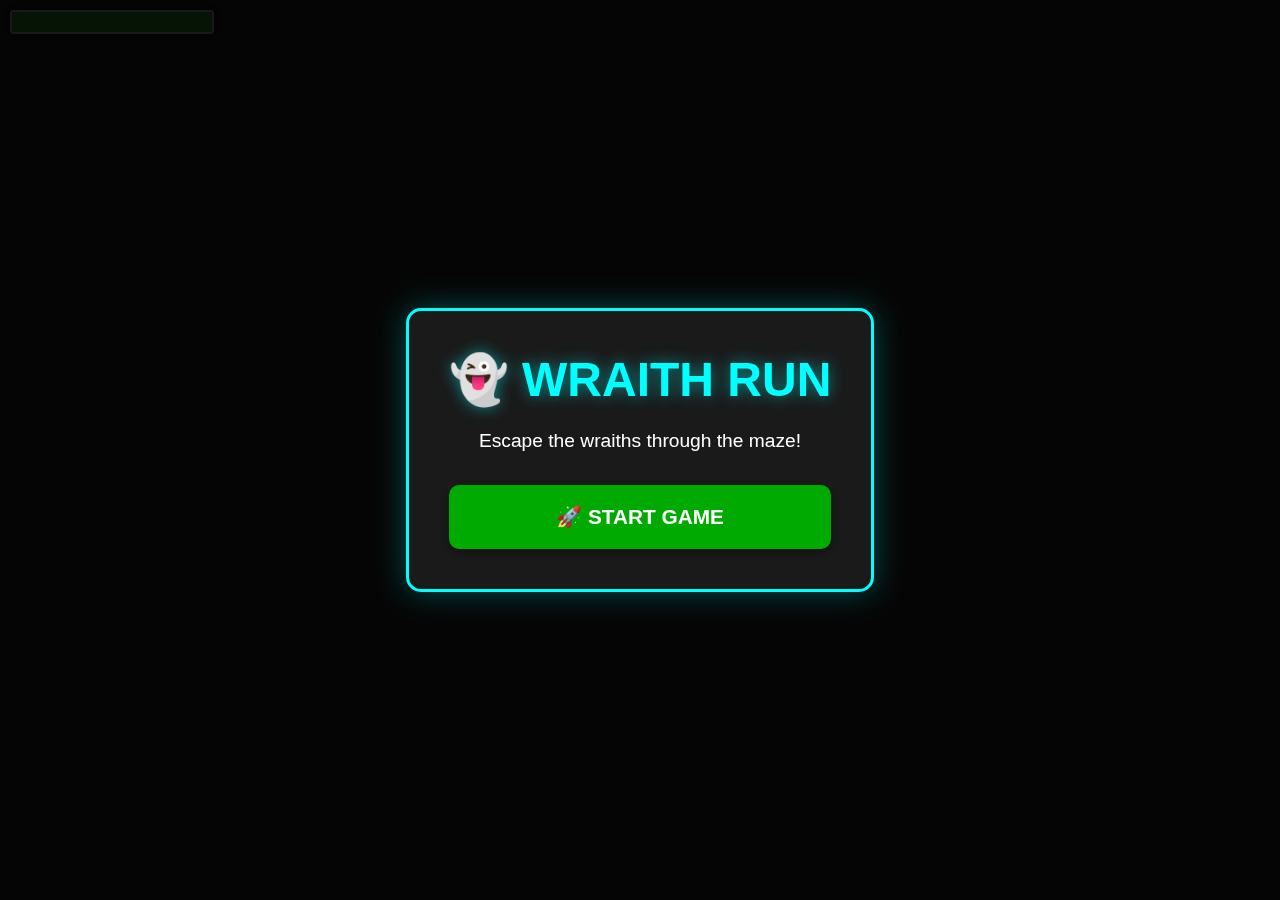
<file: index.html>
<!DOCTYPE html>
<html lang="en">

<head>
  <meta charset="UTF-8">
  <meta name="viewport" content="width=device-width, initial-scale=1.0">
  <title>Wraith Run</title>

  <!-- CSS Files -->
  <link rel="stylesheet" href="css/main.css">
  <link rel="stylesheet" href="css/mobile.css">
</head>

<body>
  <!-- Game UI Elements -->
  <div id="energyBar" class="ui-element">
    <div id="energyFill"></div>
  </div>

  <!-- Game Canvas -->
  <canvas id="gameCanvas"></canvas>

  <!-- Mobile Controls -->
  <div id="mobileControls">
    <div id="joystick">
      <div id="joystickKnob"></div>
    </div>
  </div>

  <!-- JavaScript Modules -->
  <script src="js/utils.js"></script>
  <script src="js/camera.js"></script>
  <script src="js/input.js"></script>
  <script src="js/ui.js"></script>
  <script src="js/map.js"></script>
  <script src="js/player.js"></script>
  <script src="js/wraith.js"></script>
  <script src="js/main.js"></script>
</body>

</html>
</file>
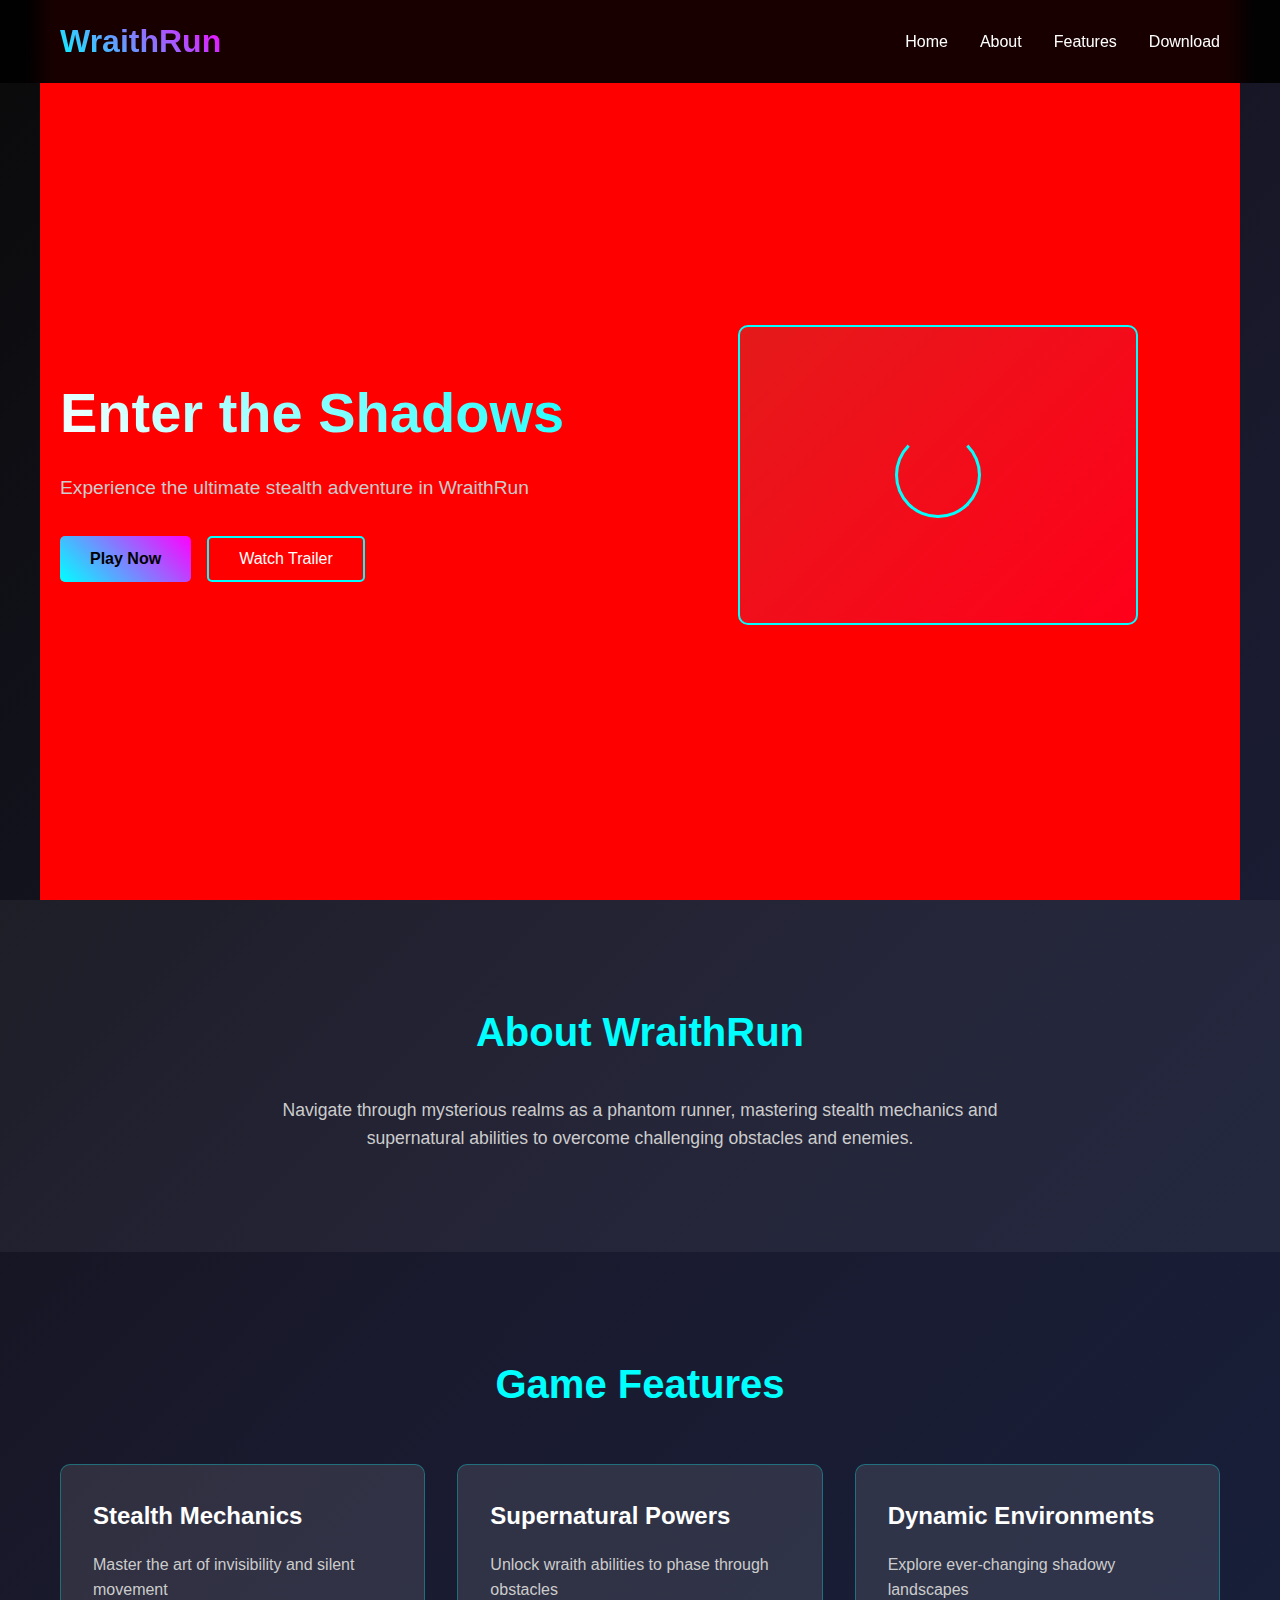
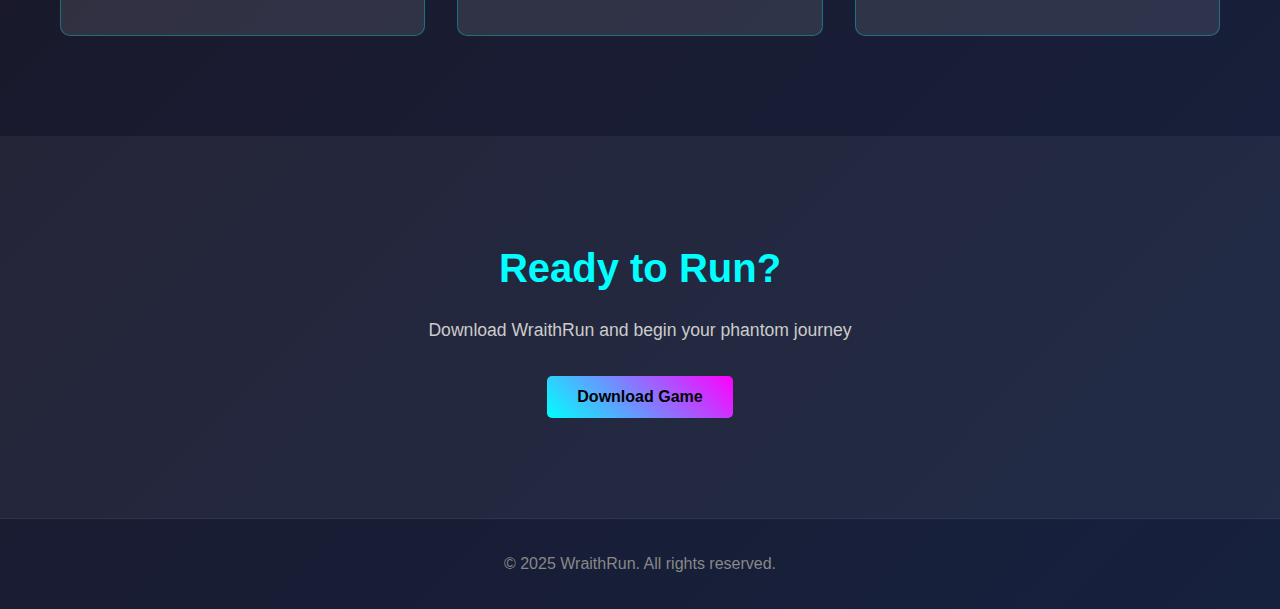
<file: Website/index.html>
<!DOCTYPE html>
<html lang="en">
<head>
    <meta charset="UTF-8">
    <meta name="viewport" content="width=device-width, initial-scale=1.0">
    <title>WraithRun - Enter the Shadows</title>
    <link rel="stylesheet" href="styles.css">
</head>
<body>
    <header>
        <nav>
            <div class="logo">
                <h1>WraithRun</h1>
            </div>
            <ul class="nav-links">
                <li><a href="#home">Home</a></li>
                <li><a href="#about">About</a></li>
                <li><a href="#features">Features</a></li>
                <li><a href="#download">Download</a></li>
            </ul>
        </nav>
    </header>


    <main>
        <section id="home" class="hero">
            <div class="hero-content">
                <h2>Enter the Shadows</h2>
                <p>Experience the ultimate stealth adventure in WraithRun</p>
                <div class="cta-buttons">
                    <button class="btn-primary">Play Now</button>
                    <button class="btn-secondary">Watch Trailer</button>
                </div>
            </div>
            <div class="hero-visual">
                <div class="game-preview"></div>
            </div>
        </section>

        <section id="about" class="about">
            <div class="container">
                <h2>About WraithRun</h2>
                <p>Navigate through mysterious realms as a phantom runner, mastering stealth mechanics and supernatural abilities to overcome challenging obstacles and enemies.</p>
            </div>
        </section>

        <section id="features" class="features">
            <div class="container">
                <h2>Game Features</h2>
                <div class="features-grid">
                    <div class="feature-card">
                        <h3>Stealth Mechanics</h3>
                        <p>Master the art of invisibility and silent movement</p>
                    </div>
                    <div class="feature-card">
                        <h3>Supernatural Powers</h3>
                        <p>Unlock wraith abilities to phase through obstacles</p>
                    </div>
                    <div class="feature-card">
                        <h3>Dynamic Environments</h3>
                        <p>Explore ever-changing shadowy landscapes</p>
                    </div>
                </div>
            </div>
        </section>

        <section id="download" class="download">
            <div class="container">
                <h2>Ready to Run?</h2>
                <p>Download WraithRun and begin your phantom journey</p>
                <button class="btn-primary">Download Game</button>
            </div>
        </section>
    </main>

    <footer>
        <div class="container">
            <p>&copy; 2025 WraithRun. All rights reserved.</p>
        </div>
    </footer>
</body>
</html>
</file>
<file: css/main.css>
html, body {
  margin: 0;
  overflow: hidden;
  background: #333;
  font-family: 'Arial', sans-serif;
}

canvas {
  display: block;
  background: #333;
  width: 100vw;
  height: 100vh;
  position: absolute;
  top: 0;
  left: 0;
}

/* Energy Bar */
#energyBar {
  position: absolute;
  top: 10px;
  left: 10px;
  width: 200px;
  height: 20px;
  border: 2px solid white;
  background: #333;
  border-radius: 4px;
  box-shadow: 0 0 10px rgba(0, 0, 0, 0.5);
}

#energyFill {
  height: 100%;
  background: limegreen;
  width: 100%;
  border-radius: 2px;
  transition: width 0.2s ease;
}

/* Game UI Elements */
.ui-element {
  position: fixed;
  z-index: 1000;
}

/* Responsive adjustments */
@media (max-width: 768px) {
  #energyBar {
    width: 150px;
    height: 15px;
  }
}
</file>
<file: css/mobile.css>
/* Mobile Controls - Hidden for now */
#mobileControls {
  position: fixed;
  bottom: 20px;
  left: 50%;
  transform: translateX(-50%);
  display: none; /* Hidden */
  gap: 20px;
  align-items: center;
  z-index: 1000;
}

#joystick {
  width: 120px;
  height: 120px;
  background: rgba(255, 255, 255, 0.2);
  border: 2px solid rgba(255, 255, 255, 0.5);
  border-radius: 50%;
  position: relative;
  touch-action: none;
  backdrop-filter: blur(10px);
}

#joystickKnob {
  width: 40px;
  height: 40px;
  background: rgba(0, 255, 255, 0.8);
  border-radius: 50%;
  position: absolute;
  top: 50%;
  left: 50%;
  transform: translate(-50%, -50%);
  pointer-events: none;
  box-shadow: 0 0 10px cyan;
  transition: transform 0.1s ease;
}

/* Touch feedback */
#joystick:active {
  background: rgba(255, 255, 255, 0.3);
}

/* Mobile-specific adjustments */
@media (max-width: 768px) {
  #mobileControls {
    bottom: 10px;
  }
  
  #joystick {
    width: 100px;
    height: 100px;
  }
  
  #joystickKnob {
    width: 35px;
    height: 35px;
  }
}
</file>
<file: Website/styles.css>
* {
    margin: 0;
    padding: 0;
    box-sizing: border-box;
}

body {
    font-family: 'Arial', sans-serif;
    background: linear-gradient(135deg, #0a0a0a 0%, #1a1a2e 50%, #16213e 100%);
    color: #ffffff;
    line-height: 1.6;
}

.container {
    max-width: 1200px;
    margin: 0 auto;
    padding: 0 20px;
}


/* Header */
header {
    position: fixed;
    top: 0;
    width: 100%;
    background: rgba(0, 0, 0, 0.9);
    backdrop-filter: blur(10px);
    z-index: 1000;
    padding: 1rem 0;
}

nav {
    display: flex;
    justify-content: space-between;
    align-items: center;
    max-width: 1200px;
    margin: 0 auto;
    padding: 0 20px;
}

.logo h1 {
    font-size: 2rem;
    background: linear-gradient(45deg, #00ffff, #ff00ff);
    -webkit-background-clip: text;
    -webkit-text-fill-color: transparent;
    background-clip: text;
}

.nav-links {
    display: flex;
    list-style: none;
    gap: 2rem;
}

.nav-links a {
    color: #ffffff;
    text-decoration: none;
    transition: color 0.3s ease;
}

.nav-links a:hover {
    color: #00ffff;
}

#home {
    background-color: red;
}

/* Hero Section */
.hero {
    display: flex;
    align-items: center;
    min-height: 100vh;
    padding: 100px 20px 50px;
    max-width: 1200px;
    margin: 0 auto;
}

.hero-content {
    flex: 1;
    padding-right: 2rem;
}

.hero-content h2 {
    font-size: 3.5rem;
    margin-bottom: 1rem;
    background: linear-gradient(45deg, #ffffff, #00ffff);
    -webkit-background-clip: text;
    -webkit-text-fill-color: transparent;
    background-clip: text;
}

.hero-content p {
    font-size: 1.2rem;
    margin-bottom: 2rem;
    color: #cccccc;
}

.cta-buttons {
    display: flex;
    gap: 1rem;
}

.btn-primary, .btn-secondary {
    padding: 12px 30px;
    border: none;
    border-radius: 5px;
    font-size: 1rem;
    cursor: pointer;
    transition: all 0.3s ease;
}

.btn-primary {
    background: linear-gradient(45deg, #00ffff, #ff00ff);
    color: #000000;
    font-weight: bold;
}

.btn-primary:hover {
    transform: translateY(-2px);
    box-shadow: 0 10px 20px rgba(0, 255, 255, 0.3);
}

.btn-secondary {
    background: transparent;
    color: #ffffff;
    border: 2px solid #00ffff;
}

.btn-secondary:hover {
    background: #00ffff;
    color: #000000;
}

.hero-visual {
    flex: 1;
    display: flex;
    justify-content: center;
    align-items: center;
}

.game-preview {
    width: 400px;
    height: 300px;
    background: linear-gradient(135deg, rgba(0, 255, 255, 0.1), rgba(255, 0, 255, 0.1));
    border: 2px solid #00ffff;
    border-radius: 10px;
    position: relative;
    overflow: hidden;
}

.game-preview::before {
    content: '';
    position: absolute;
    top: 50%;
    left: 50%;
    transform: translate(-50%, -50%);
    width: 80px;
    height: 80px;
    border: 3px solid #00ffff;
    border-radius: 50%;
    border-top-color: transparent;
    animation: spin 2s linear infinite;
}

@keyframes spin {
    to {
        transform: translate(-50%, -50%) rotate(360deg);
    }
}

/* About Section */
.about {
    padding: 100px 20px;
    text-align: center;
    background: rgba(255, 255, 255, 0.05);
}

.about h2 {
    font-size: 2.5rem;
    margin-bottom: 2rem;
    color: #00ffff;
}

.about p {
    font-size: 1.1rem;
    max-width: 800px;
    margin: 0 auto;
    color: #cccccc;
}

/* Features Section */
.features {
    padding: 100px 20px;
}

.features h2 {
    text-align: center;
    font-size: 2.5rem;
    margin-bottom: 3rem;
    color: #00ffff;
}

.features-grid {
    display: grid;
    grid-template-columns: repeat(auto-fit, minmax(300px, 1fr));
    gap: 2rem;
}

.feature-card {
    background: rgba(255, 255, 255, 0.1);
    padding: 2rem;
    border-radius: 10px;
    border: 1px solid rgba(0, 255, 255, 0.3);
    transition: transform 0.3s ease;
}

.feature-card:hover {
    transform: translateY(-5px);
    border-color: #00ffff;
}

.feature-card h3 {
    font-size: 1.5rem;
    margin-bottom: 1rem;
    color: #ffffff;
}

.feature-card p {
    color: #cccccc;
}

/* Download Section */
.download {
    padding: 100px 20px;
    text-align: center;
    background: rgba(255, 255, 255, 0.05);
}

.download h2 {
    font-size: 2.5rem;
    margin-bottom: 1rem;
    color: #00ffff;
}

.download p {
    font-size: 1.1rem;
    margin-bottom: 2rem;
    color: #cccccc;
}

/* Footer */
footer {
    padding: 2rem 0;
    text-align: center;
    border-top: 1px solid rgba(255, 255, 255, 0.1);
}

footer p {
    color: #888888;
}

/* Responsive Design */
@media (max-width: 768px) {
    .hero {
        flex-direction: column;
        text-align: center;
    }
    
    .hero-content {
        padding-right: 0;
        margin-bottom: 2rem;
    }
    
    .hero-content h2 {
        font-size: 2.5rem;
    }
    
    .nav-links {
        gap: 1rem;
    }
    
    .cta-buttons {
        flex-direction: column;
        align-items: center;
    }
    
    .game-preview {
        width: 300px;
        height: 200px;
    }
}
</file>
